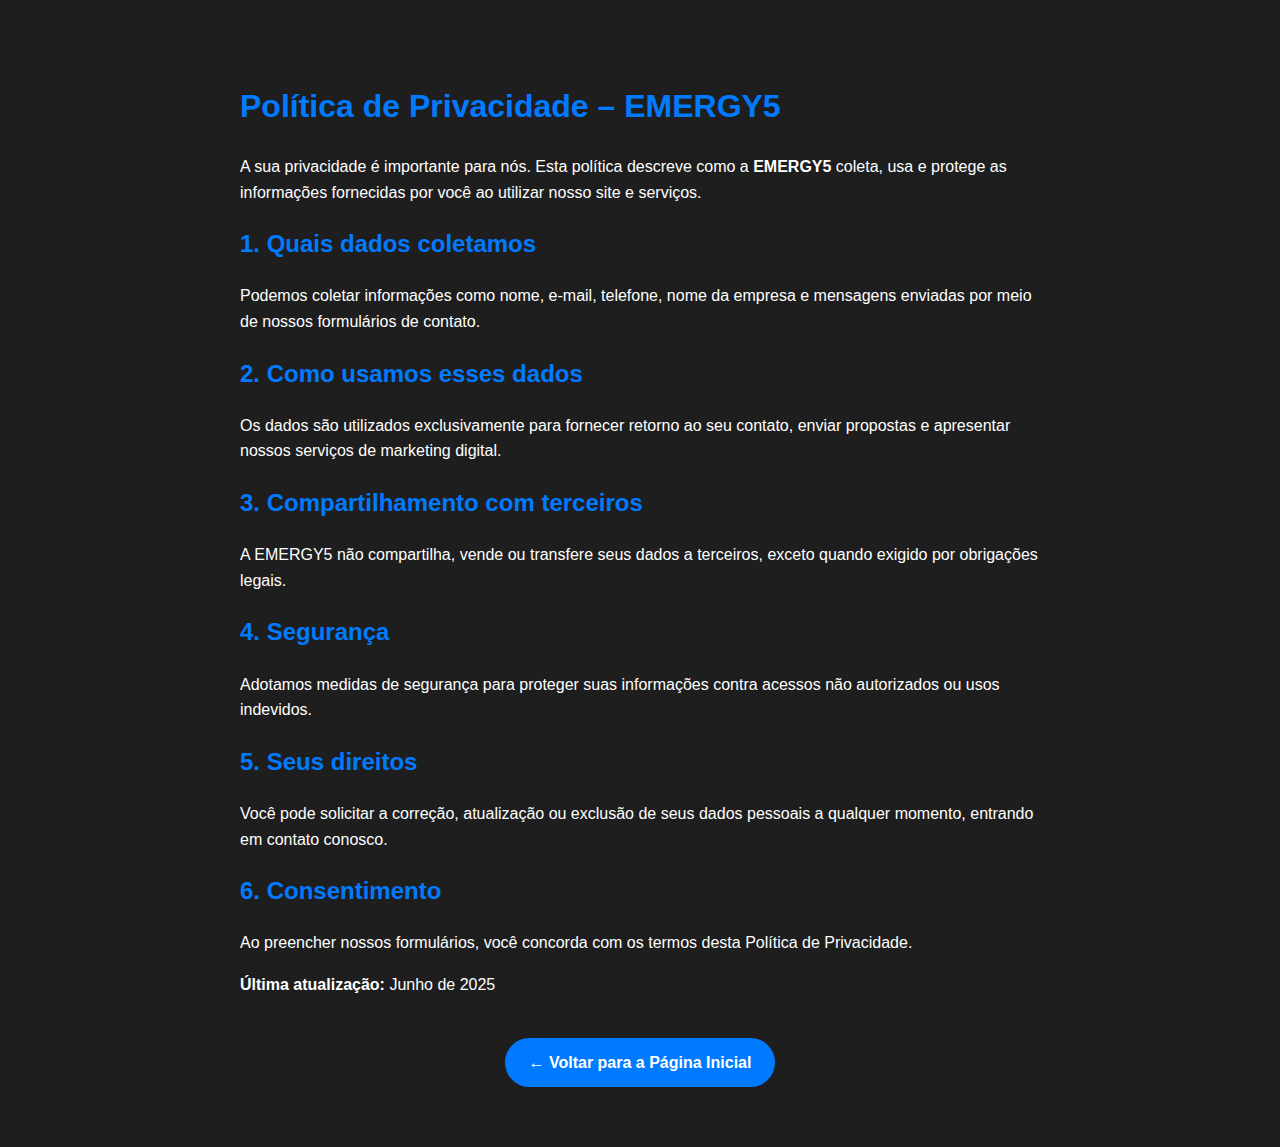
<file: politica de privacidade.html>
<!DOCTYPE html>
<html lang="pt-BR">
<head>
  <meta charset="UTF-8" />
  <meta name="viewport" content="width=device-width, initial-scale=1.0" />
  <title>Política de Privacidade | EMERGY5</title>
  <style>
    body {
      font-family: sans-serif;
      line-height: 1.6;
      max-width: 800px;
      margin: 40px auto;
      padding: 20px;
      background-color: #1e1e1e;
      color: #fff;
    }
    h1, h2 {
      color: #007BFF;
    }
    a {
      color: #007BFF;
    }
  </style>
</head>
<body>
  <h1>Política de Privacidade – EMERGY5</h1>

  <p>A sua privacidade é importante para nós. Esta política descreve como a <strong>EMERGY5</strong> coleta, usa e protege as informações fornecidas por você ao utilizar nosso site e serviços.</p>

  <h2>1. Quais dados coletamos</h2>
  <p>Podemos coletar informações como nome, e-mail, telefone, nome da empresa e mensagens enviadas por meio de nossos formulários de contato.</p>

  <h2>2. Como usamos esses dados</h2>
  <p>Os dados são utilizados exclusivamente para fornecer retorno ao seu contato, enviar propostas e apresentar nossos serviços de marketing digital.</p>

  <h2>3. Compartilhamento com terceiros</h2>
  <p>A EMERGY5 não compartilha, vende ou transfere seus dados a terceiros, exceto quando exigido por obrigações legais.</p>

  <h2>4. Segurança</h2>
  <p>Adotamos medidas de segurança para proteger suas informações contra acessos não autorizados ou usos indevidos.</p>

  <h2>5. Seus direitos</h2>
  <p>Você pode solicitar a correção, atualização ou exclusão de seus dados pessoais a qualquer momento, entrando em contato conosco.</p>

  <h2>6. Consentimento</h2>
  <p>Ao preencher nossos formulários, você concorda com os termos desta Política de Privacidade.</p>

  <p><strong>Última atualização:</strong> Junho de 2025</p>
  <div style="margin-top: 40px; text-align: center;">
    <a href="index.html" style="display: inline-block; background-color: #007BFF; color: #fff; padding: 12px 24px; border-radius: 30px; text-decoration: none; font-weight: bold; transition: background-color 0.3s;">
      ← Voltar para a Página Inicial
    </a>
  </div>
</body>
</html>
</file>
